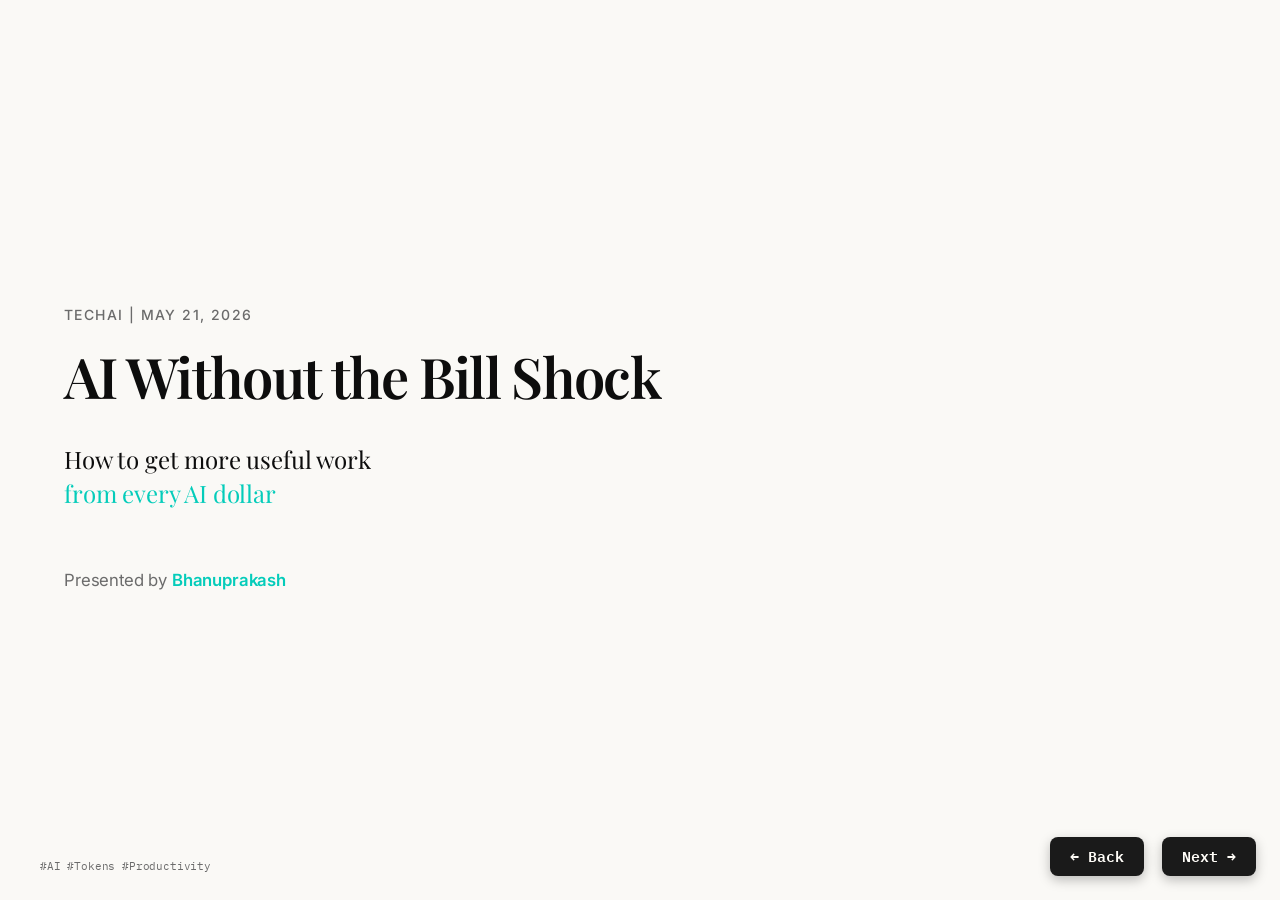
<file: index.html>
<!DOCTYPE html>
<html lang="en" data-theme="techai">
<head>
<meta charset="utf-8">
<meta name="viewport" content="width=device-width,initial-scale=1">
<title>AI Without the Bill Shock | TechAI | May 21, 2026</title>
<link rel="stylesheet" href="https://fonts.googleapis.com/css2?family=Playfair+Display:wght@400;600;700&family=Inter:wght@400;500;600&family=IBM+Plex+Mono:wght@400;500;600&display=swap">
<link rel="stylesheet" href="base.css">
<link rel="stylesheet" href="techai-theme.css">
<link rel="stylesheet" href="style.css">
</head>
<body class="tpl-build-lab">
<div class="deck">

  <!-- ============ SLIDE 1: TITLE ============ -->
  <section class="slide" data-title="Title">
    <p class="kicker">TechAI | May 21, 2026</p>
    <h1 class="h1 anim-fade-up" data-anim="fade-up">AI Without the Bill Shock</h1>
    <p class="lede mt-m">How to get more useful work<br><span style="color:var(--accent)">from every AI dollar</span></p>
    <p class="mt-l" style="color:var(--text-3); font-size:1.05rem;">Presented by <span style="color:var(--accent); font-weight:600;">Bhanuprakash</span></p>
    <div class="deck-footer">
      <span class="mono">#AI #Tokens #Productivity</span>
      <span class="slide-number" data-current="1" data-total="61"></span>
    </div>
    <aside class="notes">
      <p>Welcome everyone to TechAI.</p>
      <p>Tonight is about getting more useful work out of AI without blindly spending more money.</p>
      <p>The point is not token volume. The point is productive token volume.</p>
    </aside>
  </section>

  <!-- ============ SLIDE 2: ROOM CALIBRATION ============ -->
  <section class="slide" data-title="Room Calibration">
    <p class="kicker">Let's calibrate the room</p>
    <h2 class="h2">Quick Show of Hands</h2>
    <div class="stack mt-l">
      <div class="list-row">Who uses Claude Code, Codex, Cursor, or Windsurf weekly?</div>
      <div class="list-row">Who uses AI daily?</div>
      <div class="list-row">Who wishes they had Claude Mythos?</div>
      <div class="list-row">Who has tried OpenClaw or Hermes and actually saved time?</div>
    </div>
    <aside class="notes">
      <p>Use this to read the room.</p>
      <p>If the room is highly technical, move faster through definitions.</p>
      <p>If the room is mixed, keep the language simple and concrete.</p>
    </aside>
  </section>

  <!-- ============ SLIDE 3A: POP QUIZ ============ -->
  <section class="slide quiz-slide" data-title="Pop Quiz">
    <p class="kicker">Challenge your assumptions</p>
    <h2 class="h2">True or False?</h2>
    <div class="stack mt-l">
      <div class="quiz-option">1. You need expensive models to get great results.</div>
      <div class="quiz-option" style="visibility: hidden;">2. Open source models are garbage compared to frontier.</div>
      <div class="quiz-option" style="visibility: hidden;">3. Running locally is the cheapest path.</div>
      <div class="quiz-option" style="visibility: hidden;">4. More tokens automatically means better results.</div>
      <div class="quiz-option" style="visibility: hidden;">5. You need Claude Opus to do serious work.</div>
    </div>
    <aside class="notes">
      <p>Keep this fast.</p>
      <p>The goal is not to test them. The goal is to surface the assumptions the talk will challenge.</p>
    </aside>
  </section>

  <!-- ============ SLIDE 3B: POP QUIZ ============ -->
  <section class="slide quiz-slide" data-title="Pop Quiz">
    <p class="kicker">Challenge your assumptions</p>
    <h2 class="h2">True or False?</h2>
    <div class="stack mt-l">
      <div class="quiz-option">1. You need expensive models to get great results.</div>
      <div class="quiz-option">2. Open source models are garbage compared to frontier.</div>
      <div class="quiz-option" style="visibility: hidden;">3. Running locally is the cheapest path.</div>
      <div class="quiz-option" style="visibility: hidden;">4. More tokens automatically means better results.</div>
      <div class="quiz-option" style="visibility: hidden;">5. You need Claude Opus to do serious work.</div>
    </div>
    <aside class="notes">
      <p>Keep this fast.</p>
      <p>The goal is not to test them. The goal is to surface the assumptions the talk will challenge.</p>
    </aside>
  </section>

  <!-- ============ SLIDE 3C: POP QUIZ ============ -->
  <section class="slide quiz-slide" data-title="Pop Quiz">
    <p class="kicker">Challenge your assumptions</p>
    <h2 class="h2">True or False?</h2>
    <div class="stack mt-l">
      <div class="quiz-option">1. You need expensive models to get great results.</div>
      <div class="quiz-option">2. Open source models are garbage compared to frontier.</div>
      <div class="quiz-option">3. Running locally is the cheapest path.</div>
      <div class="quiz-option" style="visibility: hidden;">4. More tokens automatically means better results.</div>
      <div class="quiz-option" style="visibility: hidden;">5. You need Claude Opus to do serious work.</div>
    </div>
    <aside class="notes">
      <p>Keep this fast.</p>
      <p>The goal is not to test them. The goal is to surface the assumptions the talk will challenge.</p>
    </aside>
  </section>

  <!-- ============ SLIDE 3D: POP QUIZ ============ -->
  <section class="slide quiz-slide" data-title="Pop Quiz">
    <p class="kicker">Challenge your assumptions</p>
    <h2 class="h2">True or False?</h2>
    <div class="stack mt-l">
      <div class="quiz-option">1. You need expensive models to get great results.</div>
      <div class="quiz-option">2. Open source models are garbage compared to frontier.</div>
      <div class="quiz-option">3. Running locally is the cheapest path.</div>
      <div class="quiz-option">4. More tokens automatically means better results.</div>
      <div class="quiz-option" style="visibility: hidden;">5. You need Claude Opus to do serious work.</div>
    </div>
    <aside class="notes">
      <p>Keep this fast.</p>
      <p>The goal is not to test them. The goal is to surface the assumptions the talk will challenge.</p>
    </aside>
  </section>

  <!-- ============ SLIDE 3E: POP QUIZ ============ -->
  <section class="slide quiz-slide" data-title="Pop Quiz">
    <p class="kicker">Challenge your assumptions</p>
    <h2 class="h2">True or False?</h2>
    <div class="stack mt-l">
      <div class="quiz-option">1. You need expensive models to get great results.</div>
      <div class="quiz-option">2. Open source models are garbage compared to frontier.</div>
      <div class="quiz-option">3. Running locally is the cheapest path.</div>
      <div class="quiz-option">4. More tokens automatically means better results.</div>
      <div class="quiz-option">5. You need Claude Opus to do serious work.</div>
    </div>
    <aside class="notes">
      <p>Keep this fast.</p>
      <p>The goal is not to test them. The goal is to surface the assumptions the talk will challenge.</p>
      <p>Tease that the answer to most of these is "it depends on the system."</p>
    </aside>
  </section>

  <!-- ============ SLIDE 4: THE TOKEN TRAP ============ -->
  <section class="slide" data-title="The Token Trap">
    <p class="kicker">The problem</p>
    <h2 class="h2">The Token Trap</h2>
    <div class="stack mt-l">
      <div class="list-row">"I'm spending a fortune."</div>
      <div class="list-row">"I don't know which model to use."</div>
      <div class="list-row">"Every prompt turns into babysitting."</div>
      <div class="list-row">"I hit limits constantly."</div>
    </div>
    <aside class="notes">
      <p>This is the pain section.</p>
      <p>The problem is not just cost. It is cost plus confusion plus low leverage.</p>
      <p>People want AI to create work, not create another management burden.</p>
    </aside>
  </section>

  <!-- ============ SLIDE 5: WHAT PEOPLE WANT ============ -->
  <section class="slide" data-title="What People Want">
    <p class="kicker">The desired outcome</p>
    <h2 class="h2">You want to:</h2>
    <div class="stack mt-l">
      <div class="list-row">Ship faster.</div>
      <div class="list-row">Spend less.</div>
      <div class="list-row">Use the right model for the job.</div>
      <div class="list-row">Stop babysitting every step.</div>
      <div class="list-row">Turn messy work into finished outputs.</div>
    </div>
    <aside class="notes">
      <p>This keeps the gain simple.</p>
      <p>The desired outcome is not "more AI." It is more completed work.</p>
      <p>Name a business example early: call notes into a client brief, customer feedback into a report, or an SOP cleaned up and ready for the team.</p>
    </aside>
  </section>

  <!-- ============ SLIDE 6: MY PROOF - USAGE ============ -->
  <section class="slide" data-title="My Proof - Usage">
    <p class="kicker">What's possible</p>
    <h2 class="h2">I burn a lot of tokens.</h2>
    <p class="lede mt-m">I get a lot of work back.</p>
    <div class="mt-l">
      <img src="tokens-1b-april.png" alt="1 billion tokens in April" style="max-width: 100%; max-height: 55vh; border-radius: var(--radius-lg); border: 1px solid var(--border);">
    </div>
    <aside class="notes">
      <p>1 billion tokens in April alone.</p>
      <p>Build anticipation for the price reveal.</p>
      <p>This is not about bragging about token volume. It is proof that high-throughput usage can make sense when it returns useful work.</p>
    </aside>
  </section>

  <!-- ============ SLIDE 6B: DAILY BREAKDOWN ============ -->
  <section class="slide" data-title="Daily Breakdown">
    <p class="kicker">How the tokens break down</p>
    <h2 class="h2">I use multiple models.</h2>
    <p class="lede mt-m">Each has its strength.<br>Together, they're unstoppable.</p>
    <div class="mt-l">
      <img src="daily-token-usage.png" alt="Daily token usage by model" style="max-width: 100%; max-height: 50vh; border-radius: var(--radius-lg); border: 1px solid var(--border);">
    </div>
    <aside class="notes">
      <p>Show how I split work across models.</p>
      <p>GLM for coding. DeepSeek for efficiency. Kimi for research.</p>
      <p>This is the "both" strategy in action.</p>
    </aside>
  </section>

  <!-- ============ SLIDE 6C: TOTAL USAGE ============ -->
  <section class="slide" data-title="Total Usage">
    <p class="kicker">What's possible</p>
    <h2 class="h2">One month: 2.7 billion tokens.</h2>
    <div class="mt-l">
      <img src="tokens-2.7b.png" alt="2.7 billion tokens in a month" style="max-width: 100%; max-height: 55vh; border-radius: var(--radius-lg); border: 1px solid var(--border);">
    </div>
    <p class="mt-m" style="color:var(--text-3); font-style: italic;">All that work. How much did it cost?</p>
    <aside class="notes">
      <p>2.7 billion tokens in one month.</p>
      <p>Build maximum tension before the reveal.</p>
      <p>This is not about bragging about token volume. It is proof that high-throughput usage can make sense when it returns useful work.</p>
    </aside>
  </section>

  <!-- ============ SLIDE 6D: MY PROOF - PRICING ============ -->
  <section class="slide" data-title="My Proof - Pricing">
    <p class="kicker">The surprise</p>
    <h2 class="h2">I spend about $40/month.</h2>
    <p class="lede mt-m">I got in early.<br>I locked in yearly pricing.</p>
    <div class="mt-l">
      <img src="glm-yearly-plan.png" alt="GLM yearly plan pricing" style="max-width: 100%; max-height: 55vh; border-radius: var(--radius-lg); border: 1px solid var(--border);">
    </div>
    <aside class="notes">
      <p>Now show the GLM pricing screenshot - the big reveal.</p>
      <p>Mention the caveat: I got in super early with yearly pricing, lucky timing - not a promise that everyone gets the same price.</p>
      <p>The useful point is the mental model, not the exact subscription deal.</p>
      <p>The surprise is the value per dollar, not just the low absolute price.</p>
    </aside>
  </section>

  <!-- ============ SLIDE 7: WHY LISTEN TO ME ============ -->
  <section class="slide" data-title="Credibility">
    <p class="kicker">Why listen to me?</p>
    <h2 class="h2">I've been in the trenches.</h2>
    <div class="stack mt-l">
      <div class="list-row">I test new models constantly.</div>
      <div class="list-row">I build with agentic tools daily.</div>
      <div class="list-row">I care about output, not hype.</div>
      <div class="list-row">I track the market because it changes fast.</div>
    </div>
    <aside class="notes">
      <p>Keep this humble.</p>
      <p>You are not presenting as a guru. You are presenting as someone who has spent a lot of time in the trenches.</p>
      <p>Useful line: "I am not here to sell you a course. I am here to show you what is working."</p>
    </aside>
  </section>

  <!-- ============ SLIDE 8: THE GAME ============ -->
  <section class="slide" data-title="The Game">
    <p class="kicker">The frame for everything</p>
    <h2 class="h2">AI Without the Bill Shock</h2>
    <div class="formula-box mt-l">
      <p class="formula">Goal = (Value × Throughput) ÷ Cost</p>
    </div>
    <aside class="notes">
      <p>This is the frame for the whole talk.</p>
      <p>Most people only think about cost.</p>
      <p>The actual game is increasing value and throughput while keeping cost reasonable.</p>
    </aside>
  </section>

  <!-- ============ SLIDE 9: THREE LEVERS ============ -->
  <section class="slide" data-title="Three Levers">
    <p class="kicker">How to win the game</p>
    <h2 class="h2">Three Levers</h2>
    <div class="stack mt-l">
      <div class="list-row">Increase value.</div>
      <div class="list-row">Increase throughput.</div>
      <div class="list-row">Decrease wasted cost.</div>
    </div>
    <aside class="notes">
      <p>This is the simplified version of the formula.</p>
      <p>Everything else in the talk maps to one of these levers.</p>
    </aside>
  </section>

  <!-- ============ SLIDE 10: MYTH 1 ============ -->
  <section class="slide" data-title="Myth 1">
    <p class="kicker">Myth #1</p>
    <h2 class="h2">Frontier vs. open source<br>is the decision.</h2>
    <div class="contrast-box mt-l">
      <p class="label">MYTH</p>
      <p>Choose one or the other.</p>
    </div>
    <div class="contrast-box mt-m" style="visibility: hidden;">
      <p class="label">REALITY</p>
      <p style="color:var(--accent)">Use both.</p>
    </div>
    <aside class="notes">
      <p>Let this sit for a moment.</p>
      <p>Most people think you pick a camp.</p>
    </aside>
  </section>

  <!-- ============ SLIDE 10B: MYTH 1 REVEAL ============ -->
  <section class="slide" data-title="Myth 1 Reveal">
    <p class="kicker">Myth #1</p>
    <h2 class="h2">Frontier vs. open source<br>is the decision.</h2>
    <div class="contrast-box mt-l">
      <p class="label">MYTH</p>
      <p>Choose one or the other.</p>
    </div>
    <div class="contrast-box mt-m" style="visibility: visible;">
      <p class="label">REALITY</p>
      <p style="color:var(--accent)">Use both.</p>
    </div>
    <aside class="notes">
      <p>This is not an either/or decision.</p>
      <p>Frontier models are still excellent for hard reasoning and planning.</p>
      <p>Open source models are increasingly strong for execution, coding, summarization, and high-throughput work.</p>
    </aside>
  </section>

  <!-- ============ SLIDE 11: MYTH 2 ============ -->
  <section class="slide" data-title="Myth 2">
    <p class="kicker">Myth #2</p>
    <h2 class="h2">Buy a Mac Mini, run local,<br>get frontier smarts.</h2>
    <div class="contrast-box mt-l">
      <p class="label">MYTH</p>
      <p>Local models ≈ frontier models.</p>
    </div>
    <div class="contrast-box mt-m" style="visibility: hidden;">
      <p class="label">REALITY</p>
      <p style="color:var(--accent)">Local is great for learning.<br>Frontier is still significantly smarter.</p>
    </div>
    <aside class="notes">
      <p>Let this land.</p>
      <p>The hardware trap: people think a one-time purchase buys them parity with the best models.</p>
    </aside>
  </section>

  <!-- ============ SLIDE 11B: MYTH 2 REVEAL ============ -->
  <section class="slide" data-title="Myth 2 Reveal">
    <p class="kicker">Myth #2</p>
    <h2 class="h2">Buy a Mac Mini, run local,<br>get frontier smarts.</h2>
    <div class="contrast-box mt-l">
      <p class="label">MYTH</p>
      <p>Local models ≈ frontier models.</p>
    </div>
    <div class="contrast-box mt-m" style="visibility: visible;">
      <p class="label">REALITY</p>
      <p style="color:var(--accent)">Local is great for learning.<br>Frontier is still significantly smarter.</p>
    </div>
    <aside class="notes">
      <p>Be clear: local models are amazing for learning and experimentation.</p>
      <p>But frontier models still have a substantial intelligence gap.</p>
      <p>If you have $5k-$10k+ to spend, local is a fun learning lab. But it won't replace frontier for serious work.</p>
    </aside>
  </section>

  <!-- ============ SLIDE 12: MYTH 3 ============ -->
  <section class="slide" data-title="Myth 3">
    <p class="kicker">Myth #3</p>
    <h2 class="h2">Big context means<br>big cost.</h2>
    <div class="contrast-box mt-l">
      <p class="label">MYTH</p>
      <p>1M tokens = panic.</p>
    </div>
    <div class="contrast-box mt-m" style="visibility: hidden;">
      <p class="label">REALITY</p>
      <p style="color:var(--accent)">Caching changes the math.</p>
    </div>
    <aside class="notes">
      <p>Let this sink in.</p>
      <p>Most people assume big context automatically means big cost.</p>
    </aside>
  </section>

  <!-- ============ SLIDE 12B: MYTH 3 REVEAL ============ -->
  <section class="slide" data-title="Myth 3 Reveal">
    <p class="kicker">Myth #3</p>
    <h2 class="h2">Big context means<br>big cost.</h2>
    <div class="contrast-box mt-l">
      <p class="label">MYTH</p>
      <p>1M tokens = panic.</p>
    </div>
    <div class="contrast-box mt-m" style="visibility: visible;">
      <p class="label">REALITY</p>
      <p style="color:var(--accent)">Caching changes the math.</p>
    </div>
    <aside class="notes">
      <p>This sets up a visual.</p>
      <p>Explain that repeated context can become much cheaper when cached.</p>
      <p>The audience does not need a billing lecture. They need to understand why "1M tokens" does not always mean "panic."</p>
    </aside>
  </section>

  <!-- ============ SLIDE 13: CACHING VISUAL ============ -->
  <section class="slide" data-title="Caching Visual">
    <p class="kicker">How caching works</p>
    <h2 class="h2">Input vs. Output vs. Cached.</h2>
    <div class="stack mt-l">
      <div class="list-row"><span class="mono">Output tokens</span> — $40 (what people see)</div>
      <div class="list-row"><span class="mono">Input tokens</span> — $10 (4× cheaper than output)</div>
      <div class="list-row"><span class="mono" style="color:var(--accent)">Cached input</span> — $1 (10× cheaper than input)</div>
    </div>
    <div class="contrast-box mt-l">
      <p class="label">THE REALITY</p>
      <p style="color:var(--accent)">Cached input is <span class="mono">40×</span> cheaper than output.</p>
    </div>
    <aside class="notes">
      <p>Walk through the math: output is ~4× more expensive than input.</p>
      <p>Caching gives you another 10× discount on input tokens.</p>
      <p>So cached input ends up being roughly 40× cheaper than output tokens.</p>
      <p>This is why high-input workflows can be incredibly cost-effective when designed well.</p>
    </aside>
  </section>

  <!-- ============ SLIDE 14: MYTH 4 ============ -->
  <section class="slide" data-title="Myth 4">
    <p class="kicker">Myth #4</p>
    <h2 class="h2">Ask AI which open<br>model to use.</h2>
    <div class="contrast-box mt-l">
      <p class="label">PROBLEM</p>
      <p>Its answer may already be stale.</p>
    </div>
    <div class="contrast-box mt-m" style="visibility: hidden;">
      <p class="label">REALITY</p>
      <p style="color:var(--accent)">Check live benchmarks.</p>
    </div>
    <aside class="notes">
      <p>Let this land.</p>
      <p>Open source moves faster than training data.</p>
    </aside>
  </section>

  <!-- ============ SLIDE 14B: MYTH 4 REVEAL ============ -->
  <section class="slide" data-title="Myth 4 Reveal">
    <p class="kicker">Myth #4</p>
    <h2 class="h2">Ask AI which open<br>model to use.</h2>
    <div class="contrast-box mt-l">
      <p class="label">PROBLEM</p>
      <p>Its answer may already be stale.</p>
    </div>
    <div class="contrast-box mt-m" style="visibility: visible;">
      <p class="label">REALITY</p>
      <p style="color:var(--accent)">Check live benchmarks.</p>
    </div>
    <aside class="notes">
      <p>Open source moves faster than training-data cutoffs.</p>
      <p>Many AI answers will point to yesterday's winners.</p>
    </aside>
  </section>

  <!-- ============ SLIDE 15: SOURCE OF TRUTH ============ -->
  <section class="slide" data-title="Source of Truth">
    <p class="kicker">Where to check</p>
    <h2 class="h2">ArtificialAnalysis.ai</h2>
    <div class="mt-l">
      <img src="artificial-analysis-leaderboard.png" alt="Artificial Analysis leaderboard" style="max-width: 100%; max-height: 55vh; border-radius: var(--radius-lg); border: 1px solid var(--border);">
    </div>
    <div class="stack mt-m">
      <div class="list-row">Live model comparisons.</div>
      <div class="list-row">Updated continuously.</div>
      <div class="list-row" style="color:var(--accent)">Check before you choose.</div>
    </div>
    <aside class="notes">
      <p>Show the screenshot.</p>
      <p>The key habit: do not ask an old model what the current best model is.</p>
    </aside>
  </section>

  <!-- ============ SLIDE 16: MY SHORTLIST ============ -->
  <section class="slide" data-title="My Shortlist">
    <p class="kicker">Current recommendations</p>
    <h2 class="h2">My current shortlist:</h2>
    <div class="stack mt-l">
      <div class="list-row"><span class="mono">GLM</span> — coding</div>
      <div class="list-row"><span class="mono">Kimi</span> — research and long context</div>
      <div class="list-row"><span class="mono">DeepSeek</span> — efficiency</div>
      <div class="list-row"><span class="mono">MiniMax</span> — worth watching</div>
    </div>
    <p class="mt-m" style="color:var(--accent)">Check live benchmarks first.</p>
    <aside class="notes">
      <p>Present this as a current working shortlist, not eternal truth.</p>
      <p>This protects the talk from model churn.</p>
    </aside>
  </section>

  <!-- ============ SLIDE 17: AHA MOMENT SETUP ============ -->
  <section class="slide aha-slide" data-title="Aha Setup">
    <p class="kicker" style="color:var(--accent)">The shift</p>
    <h2 class="h2">What if the model is not<br>the main advantage?</h2>
    <aside class="notes">
      <p>Slow down here.</p>
      <p>This is the transition from model shopping to system design.</p>
    </aside>
  </section>

  <!-- ============ SLIDE 18: GOOGLE ALETHEIA ============ -->
  <section class="slide" data-title="Google Aletheia">
    <p class="kicker">The pattern</p>
    <h2 class="h2">The system loop.</h2>
    <div class="diagram-box mt-l">
      <p class="mono">Generator → Verifier → Reviser → Retry</p>
    </div>
    <div class="mt-m">
      <img src="aletheia-architecture.png" alt="Aletheia architecture diagram" style="max-width: 100%; max-height: 45vh; border-radius: var(--radius-lg); border: 1px solid var(--border);">
    </div>
    <aside class="notes">
      <p>Show the Aletheia diagram.</p>
      <p>This makes the abstract pattern concrete.</p>
      <p>Start simple: a clean, clear pattern.</p>
    </aside>
  </section>

  <!-- ============ SLIDE 19: POETIQ HARNESS ============ -->
  <section class="slide" data-title="Poetiq Harness">
    <p class="kicker">The pattern in practice</p>
    <h2 class="h2">Recursive self-improvement.</h2>
    <div class="mt-l">
      <img src="poetiq harness improvement.png" alt="Poetiq harness improvement showing recursive gains" style="max-width: 100%; max-height: 50vh; border-radius: var(--radius-lg); border: 1px solid var(--border);">
    </div>
    <p class="mt-m" style="color:var(--accent)">Each iteration gets better. The system learns from itself.</p>
    <aside class="notes">
      <p>Poetiq shows the same pattern in action.</p>
      <p>The harness runs, evaluates what worked, and applies those lessons to the next run.</p>
      <p>This is the Aletheia loop applied to code generation.</p>
    </aside>
  </section>

  <!-- ============ SLIDE 20: MICROSOFT MDASH ============ -->
  <section class="slide" data-title="Microsoft MDASH">
    <p class="kicker">The pattern at scale</p>
    <h2 class="h2">Microsoft MDASH: <span style="color:var(--accent)">88.4%</span></h2>
    <p class="lede mt-m">Claude Mythos: 83.1%</p>
    <p class="mt-m">CyberGym security benchmark</p>
    <div class="mt-l">
      <img src="mdash mythos.png" alt="MDASH vs Mythos benchmark comparison" style="max-width: 100%; max-height: 50vh; border-radius: var(--radius-lg); border: 1px solid var(--border);">
    </div>
    <aside class="notes">
      <p>Source: Forbes article on MDASH and Claude Mythos.</p>
      <p>A system beat the supposedly stronger single model on a key benchmark.</p>
      <p>MDASH takes the Aletheia pattern and scales it to 100+ specialized agents.</p>
    </aside>
  </section>

  <!-- ============ SLIDE 22: MDASH ARCHITECTURE ============ -->
  <section class="slide" data-title="MDASH Architecture">
    <p class="kicker">How it works at scale</p>
    <h2 class="h2">100+ specialized agents.</h2>
    <div class="stack mt-l">
      <div class="list-row">Some find issues.</div>
      <div class="list-row">Some challenge them.</div>
      <div class="list-row">Some verify.</div>
      <div class="list-row">Some revise.</div>
    </div>
    <div class="mt-l">
      <img src="Harness-Updated-MDASH-Image.jpg" alt="MDASH agent orchestration harness" style="max-width: 100%; max-height: 45vh; border-radius: var(--radius-lg); border: 1px solid var(--border);">
    </div>
    <aside class="notes">
      <p>The advantage is specialization and coordination.</p>
      <p>It is not just "more prompts." It is structured work.</p>
      <p>This image shows the actual harness orchestrating the agents.</p>
      <p>This is what production-grade systems look like.</p>
    </aside>
  </section>

  <!-- ============ SLIDE 23: THE BELIEF SHIFT ============ -->
  <section class="slide aha-slide" data-title="Belief Shift">
    <p class="kicker" style="color:var(--accent)">The aha moment</p>
    <h2 class="h2">You don't need bigger models.<br>You need better systems.</h2>
    <div class="stack mt-l">
      <div class="list-row">Architecture beats model size.</div>
      <div class="list-row">Coordination beats raw power.</div>
      <div class="list-row">Systems > Scale.</div>
    </div>
    <aside class="notes">
      <p>This is the core insight.</p>
      <p>Pause here. Let it land.</p>
      <p>Everything else is just details.</p>
    </aside>
  </section>

  <!-- ============ SLIDE 24: THE HAHA PATTERN ============ -->
  <section class="slide" data-title="The HAHA Pattern">
    <p class="kicker">Agent architecture</p>
    <h2 class="h2">The HAHA Pattern</h2>
    <div class="diagram-box mt-l">
      <p class="mono" style="font-size: 2.5rem; letter-spacing: 0.5rem;">H — A — H — A</p>
    </div>
    <div class="stack mt-l">
      <div class="list-row"><span class="mono">H</span> = Human (kickoff)</div>
      <div class="list-row"><span class="mono">A</span> = Agent (work)</div>
      <div class="list-row"><span class="mono">H</span> = Human (verification)</div>
      <div class="list-row"><span class="mono">A</span> = Agent (revision)</div>
    </div>
    <p class="mt-m" style="color:var(--accent)">Humans at both ends: kickoff AND verification.</p>
    <aside class="notes">
      <p>HAHA = Human-Agent-Human-Agent</p>
      <p>Humans aren't just prompt writers. They're the quality layer.</p>
      <p>The human at the end catches what the first human might have missed, and the agent keeps iterating.</p>
    </aside>
  </section>

  <!-- ============ SLIDE 25: THE HAAAH PATTERN ============ -->
  <section class="slide" data-title="The HAaAH Pattern">
    <p class="kicker">Agent architecture</p>
    <h2 class="h2">The HAaAH Pattern</h2>
    <div class="diagram-box mt-l">
      <p class="mono" style="font-size: 2.5rem; letter-spacing: 0.5rem;">H — A — a — a — A — H</p>
    </div>
    <div class="stack mt-l">
      <div class="list-row"><span class="mono">H</span> = Human</div>
      <div class="list-row"><span class="mono">A</span> = Big model (frontier)</div>
      <div class="list-row"><span class="mono">a</span> = Small models (open source)</div>
      <div class="list-row"><span class="mono">A</span> = Big model (frontier)</div>
      <div class="list-row"><span class="mono">H</span> = Human</div>
    </div>
    <p class="mt-m" style="color:var(--accent)">Big models at the ends. Small models in the middle.</p>
    <aside class="notes">
      <p>HAaAH = Human-BigAgent-smallAgent-smallAgent-BigAgent-Human</p>
      <p>Why this works: Big models handle planning (start) and verification (end). Small models do the bulk work in the middle.</p>
      <p>Frontier models are expensive but worth it for the reasoning-heavy parts. Open source is perfect for execution.</p>
    </aside>
  </section>

  <!-- ============ SLIDE 26: THE HUMAN EDGE ============ -->
  <section class="slide" data-title="The Human Edge">
    <p class="kicker">Why U+AI beats AI</p>
    <h2 class="h2">Humans are sample-efficient.</h2>
    <div class="stack mt-l">
      <div class="list-row">We don't need millions of examples.</div>
      <div class="list-row">We generalize from very few data points.</div>
      <div class="list-row">We spot patterns models miss.</div>
    </div>
    <div class="contrast-box mt-l">
      <p class="label">THE GOOD NEWS</p>
      <p style="color:var(--accent)">U + AI will beat AI alone for the foreseeable future.</p>
    </div>
    <aside class="notes">
      <p>Models are still spiky - amazing at some things, terrible at others.</p>
      <p>Humans are generalists. We fill the gaps.</p>
      <p>This isn't about AI replacing humans. It's about humans with AI being unstoppable.</p>
    </aside>
  </section>

  <!-- ============ SLIDE 27: SHOW OF HANDS ============ -->
  <section class="slide" data-title="Show of Hands">
    <p class="kicker">Before we break</p>
    <h2 class="h2">What stuck so far?</h2>
    <div class="stack mt-l">
      <div class="list-row">Who learned something new today?</div>
      <div class="list-row">Who already has ideas to try tonight?</div>
    </div>
    <p class="mt-m" style="color:var(--text-3); font-style: italic;">For those who didn't raise their hand...</p>
    <p class="mt-m" style="color:var(--accent)">Part 2 is exact things to do, exact ways to use this.</p>
    <aside class="notes">
      <p>This builds energy for the break.</p>
      <p>People who are excited get validated. People who aren't yet get a promise that the next half delivers concrete actions.</p>
      <p>Keep it light. No pressure.</p>
    </aside>
  </section>

  <!-- ============ SLIDE 28: BREAK ============ -->
  <section class="slide break-slide" data-title="Break">
    <div class="break-content">
      <p class="kicker">You've earned it</p>
      <h2 class="h2">5-minute break</h2>
      <p class="lede mt-m">Stretch. Grab a drink.<br>Talk to your neighbor.</p>
    </div>
    <aside class="notes">
      <p>Take the full break.</p>
      <p>Use the restroom.</p>
      <p>When you come back, we shift into how-to mode.</p>
    </aside>
  </section>

  <!-- ============ PART 2: THE HOW-TO ============ -->
  <section class="slide part-slide" data-title="Part 2">
    <p class="kicker">Part 2</p>
    <h2 class="h2">THE HOW-TO</h2>
    <p class="lede mt-m">~30-35 minutes</p>
  </section>

  <!-- ============ SLIDE 24: THE BOTH STRATEGY ============ -->
  <section class="slide" data-title="Both Strategy">
    <p class="kicker">Strategy #1</p>
    <h2 class="h2">Use both.</h2>
    <div class="split-view mt-l">
      <div class="split-left">
        <p class="label">FRONTIER</p>
        <p>Planning</p>
        <p>Architecture</p>
        <p>Complex reasoning</p>
      </div>
      <div class="split-right">
        <p class="label" style="color:var(--accent)">OPEN SOURCE</p>
        <p>Execution</p>
        <p>Implementation</p>
        <p>High-throughput work</p>
      </div>
    </div>
    <aside class="notes">
      <p>Frontier for thinking. Open source for doing.</p>
      <p>For the right tasks, this can produce comparable output at a fraction of the cost.</p>
    </aside>
  </section>

  <!-- ============ SLIDE 25: EXAMPLE PROMPT ============ -->
  <section class="slide" data-title="Example Prompt">
    <p class="kicker">In action</p>
    <h2 class="h2">The both strategy in action.</h2>
    <div class="example-box mt-l">
      <p class="label">STEP 1: Frontier (Planning)</p>
      <p class="mono mt-s">"Plan this feature refactoring. Write your plan as if passing to a junior engineer. Include all context they need to execute."</p>
    </div>
    <div class="example-box mt-m">
      <p class="label">STEP 2: Open Source (Execution)</p>
      <p class="mono mt-s">"Implement this plan. Write clean code. Add tests for all edge cases."</p>
    </div>
    <aside class="notes">
      <p>Show how this works in practice.</p>
      <p>The planning happens in frontier. The execution happens in open source.</p>
      <p>You get both quality and cost-efficiency.</p>
    </aside>
  </section>

  <!-- ============ SLIDE 25B: THE DOUBLE HACK ============ -->
  <section class="slide" data-title="The Double Hack">
    <p class="kicker">The workflow in practice</p>
    <h2 class="h2">The Double Hack.</h2>
    <p class="lede mt-m">Four models. One task.<br><span style="color:var(--accent)">Frontier → Open Source → Open Source → Frontier</span></p>
    <div class="flow-box mt-l">
      <p class="mono" style="color:var(--text-1)">1. <span style="color:var(--text-3)">FRONTIER</span> (Claude/GPT):<br>   "Write a spec/plan as if handing off to a junior engineer"</p>
      <p class="mono mt-m" style="color:var(--accent)">2. <span style="color:var(--text-3)">OPEN SOURCE</span> (GLM):<br>   "Implement this entire plan"</p>
      <p class="mono mt-m" style="color:var(--accent)">3. <span style="color:var(--text-3)">OPEN SOURCE</span> (GLM):<br>   "Verify the implementation. Run tests."</p>
      <p class="mono mt-m" style="color:var(--text-1)">4. <span style="color:var(--text-3)">FRONTIER</span> (Claude/GPT):<br>   "Code review. Any issues?"</p>
    </div>
    <p class="mt-m" style="color:var(--text-3); font-size: 0.9rem;">Result: strong reviewed output at a fraction of the cost.</p>
    <aside class="notes">
      <p>This is the actual workflow I use.</p>
      <p>Frontier plans. Open source executes. Same model verifies. Frontier reviews.</p>
      <p>You often get the best of both: frontier reasoning with open source throughput.</p>
      <p>This is the generator-verifier pattern from MDASH and Aletheia, applied to your actual work.</p>
    </aside>
  </section>

  <!-- ============ SLIDE 26: /GOAL INTRO ============ -->
  <section class="slide" data-title="/goal Intro">
    <p class="kicker">Your entry point</p>
    <h2 class="h2">/goal</h2>
    <p class="lede mt-m">The simplest agentic pattern.</p>
    <div class="example-box mt-l">
      <p class="mono">/goal Refactor auth into separate module, ensure all tests pass, add 3 new tests</p>
    </div>
    <aside class="notes">
      <p>Frame /goal as the pattern, whether it appears as a built-in command, a custom slash command, or an agent workflow.</p>
      <p>The practical point is the same: define completion and let the agent iterate toward it.</p>
      <p>This is agentic AI in its simplest usable form.</p>
    </aside>
  </section>

  <!-- ============ SLIDE 27: HOW /GOAL WORKS ============ -->
  <section class="slide" data-title="/goal How It Works">
    <p class="kicker">Under the hood</p>
    <h2 class="h2">Define completion.<br>AI iterates until done.</h2>
    <div class="flow-box mt-l">
      <p class="mono">1. You define completion condition</p>
      <p class="mono">2. Agent works on task</p>
      <p class="mono">3. Evaluator checks: Are we done?</p>
      <p class="mono">4. Loop until YES</p>
    </div>
    <aside class="notes">
      <p>Worker agent + Evaluator agent = A team.</p>
      <p>This is the generator-verifier pattern from the Aletheia paper.</p>
    </aside>
  </section>

  <!-- ============ SLIDE 28: THREE RULES FOR GOALS ============ -->
  <section class="slide" data-title="Three Rules for Goals">
    <p class="kicker">Make goals work</p>
    <h2 class="h2">Good goals have three traits.</h2>
    <div class="stack mt-l">
      <div class="list-row"><strong style="color:var(--accent)">Measurable</strong> <span style="color:var(--text-3)">Create 5 slides, not improve marketing</span></div>
      <div class="list-row"><strong style="color:var(--accent)">Scoped</strong> <span style="color:var(--text-3)">One sprint, not launch the business</span></div>
      <div class="list-row"><strong style="color:var(--accent)">Self-served</strong> <span style="color:var(--text-3)">AI can complete it without waiting on the outside world</span></div>
    </div>
    <p class="mt-l" style="color:var(--accent)">Vague goals create vague work.</p>
    <aside class="notes">
      <p>This is the missing operating rubric.</p>
      <p>Most failures come from asking AI to chase a fuzzy outcome.</p>
      <p>A good /goal has a finish line, a reasonable scope, and enough access for the AI to do the work.</p>
    </aside>
  </section>

  <!-- ============ SLIDE 28: /GOAL EXAMPLES ============ -->
  <section class="slide" data-title="/goal Examples">
    <p class="kicker">Examples</p>
    <h2 class="h2">What /goal is good for:</h2>
    <div class="stack mt-l">
      <div class="list-row">Refactoring a module</div>
      <div class="list-row">Adding test coverage</div>
      <div class="list-row">Debugging a complex issue</div>
      <div class="list-row">Updating documentation</div>
    </div>
    <aside class="notes">
      <p>Give concrete examples.</p>
      <p>Show that this works for real tasks, not toy problems.</p>
    </aside>
  </section>

  <!-- ============ SLIDE 29: /GOAL BUSINESS EXAMPLES ============ -->
  <section class="slide" data-title="/goal Business Examples">
    <p class="kicker">Beyond code</p>
    <h2 class="h2">Works for business too:</h2>
    <div class="stack mt-l">
      <div class="list-row">Research a competitor</div>
      <div class="list-row">Analyze customer feedback</div>
      <div class="list-row">Generate report from data</div>
      <div class="list-row">Draft proposal sections</div>
    </div>
    <aside class="notes">
      <p>This isn't just for developers.</p>
      <p>Operators and founders can use the same pattern.</p>
    </aside>
  </section>

  <!-- ============ SLIDE 30: FROM GOALS TO MISSIONS ============ -->
  <section class="slide" data-title="From Goals to Missions">
    <p class="kicker">For business outcomes</p>
    <h2 class="h2">A /goal is one sprint.<br>A mission is a chain of goals.</h2>
    <div class="split-view mt-l">
      <div class="split-left">
        <p class="label">AI SPRINTS</p>
        <p>Research</p>
        <p>Draft</p>
        <p>Build</p>
        <p>Verify</p>
      </div>
      <div class="split-right">
        <p class="label" style="color:var(--accent)">HUMAN HANDSHAKES</p>
        <p>Decide</p>
        <p>Approve</p>
        <p>Record</p>
        <p>Build trust</p>
      </div>
    </div>
    <p class="mt-l" style="color:var(--accent)">Real businesses need both.</p>
    <aside class="notes">
      <p>This bridges /goal from a developer feature to a business operating pattern.</p>
      <p>AI can do the technical sprints. Humans still handle judgment, relationships, approvals, and anything that happens outside the model.</p>
      <p>That is not a weakness. That is the correct architecture.</p>
    </aside>
  </section>

  <!-- ============ SLIDE 30B: MCP - WHAT IT IS ============ -->
  <section class="slide" data-title="MCP - What It Is">
    <p class="kicker">New topic: MCP</p>
    <h2 class="h2">Model Context Protocol</h2>
    <p class="lede mt-m">Think of it as <span style="color:var(--accent)">USB-C for AI</span> — one plug, every tool.</p>
    <div class="stack mt-l">
      <div class="list-row">An open standard for connecting AI agents to tools and data</div>
      <div class="list-row">Started by Anthropic, now adopted across the industry</div>
      <div class="list-row">Build one integration — every MCP-aware app can use it</div>
    </div>
    <aside class="notes">
      <p>Audience just learned /goal and missions. Natural question: how does the agent actually reach my tools?</p>
      <p>Answer: MCP. Before MCP, every app needed custom glue code for every tool.</p>
      <p>The USB-C analogy lands well — one standard port instead of a drawer full of proprietary cables.</p>
    </aside>
  </section>

  <!-- ============ SLIDE 30C: MCP - HOW IT WORKS ============ -->
  <section class="slide" data-title="MCP - How It Works">
    <p class="kicker">Under the hood</p>
    <h2 class="h2">Servers expose tools.<br>Agents discover and call them.</h2>
    <div class="flow-box mt-l">
      <p class="mono">1. Your AI app is the host (Claude, Cursor, your agent)</p>
      <p class="mono">2. An MCP server wraps a tool: GitHub, database, files</p>
      <p class="mono">3. The agent asks: what can you do?</p>
      <p class="mono">4. It calls tools, reads data - with your permission</p>
    </div>
    <aside class="notes">
      <p>Three roles: host app, MCP client inside it, MCP servers around it.</p>
      <p>Servers expose three things: tools the agent can call, resources it can read, and prompts it can reuse.</p>
      <p>Permission stays with the user. The agent discovers capabilities; you approve the actions.</p>
    </aside>
  </section>

  <!-- ============ SLIDE 30D: MCP - WHY IT MATTERS ============ -->
  <section class="slide" data-title="MCP - Why It Matters">
    <p class="kicker">Why it matters</p>
    <h2 class="h2">Glue code multiplies.<br>Standards add.</h2>
    <div class="split-view mt-l">
      <div class="split-left">
        <p class="label">WITHOUT MCP</p>
        <p>Custom code per app, per tool</p>
        <p>N apps × M tools</p>
        <p>Integrations break alone</p>
      </div>
      <div class="split-right">
        <p class="label" style="color:var(--accent)">WITH MCP</p>
        <p>One server per tool</p>
        <p>N apps + M tools</p>
        <p>Reuse a growing ecosystem</p>
      </div>
    </div>
    <p class="mt-l" style="color:var(--accent)">Your /goal agents can now reach your real tools.</p>
    <aside class="notes">
      <p>The math is the point: N times M custom integrations collapse to N plus M.</p>
      <p>Thousands of community MCP servers already exist — most tools you use are already covered.</p>
      <p>Tie back to the talk: cheap tokens plus agentic loops plus MCP access to your real systems is the full playbook.</p>
    </aside>
  </section>

  <!-- ============ SLIDE 30: GLM PRICING ============ -->
  <section class="slide" data-title="GLM Pricing">
    <p class="kicker">Where to get open source</p>
    <h2 class="h2">GLM (Zhipu AI)</h2>
    <div class="pricing-table mt-l">
      <div class="price-row">
        <span class="label">Lite</span>
        <span>$14/mo</span>
        <span>Small repos</span>
      </div>
      <div class="price-row highlight">
        <span class="label">Pro ⭐</span>
        <span>$58/mo</span>
        <span>Day-to-day</span>
      </div>
      <div class="price-row">
        <span class="label">Max</span>
        <span>$128/mo</span>
        <span>Heavy use</span>
      </div>
    </div>
    <p class="mt-m" style="color:var(--text-3); font-size: 0.9rem;">My top recommendation for coding. Links in the TechAI Kit.</p>
    <aside class="notes">
      <p>GLM is my top recommendation for coding.</p>
      <p>Pro plan is the sweet spot for most developers.</p>
      <p>Links are in the TechAI Kit - no need to scramble now.</p>
    </aside>
  </section>

  <!-- ============ SLIDE 31: KIMI PRICING ============ -->
  <section class="slide" data-title="Kimi Pricing">
    <p class="kicker">Research excellence</p>
    <h2 class="h2">Kimi (Moonshot AI)</h2>
    <div class="pricing-table mt-l">
      <div class="price-row">
        <span class="label">Moderato</span>
        <span>$15/mo</span>
        <span>Basic</span>
      </div>
      <div class="price-row">
        <span class="label">Allegretto</span>
        <span>$31/mo</span>
        <span>Pro users</span>
      </div>
      <div class="price-row highlight">
        <span class="label">Allegro</span>
        <span>$79/mo</span>
        <span>Premium</span>
      </div>
    </div>
    <p class="mt-m" style="color:var(--text-3); font-size: 0.9rem;">Excellent for research and long context. Links in the TechAI Kit.</p>
    <aside class="notes">
      <p>Kimi excels at research and long context.</p>
      <p>Great for analyzing large codebases.</p>
      <p>Links are in the TechAI Kit.</p>
    </aside>
  </section>

  <!-- ============ SLIDE 32: BUSINESS FRAMEWORK ============ -->
  <section class="slide" data-title="Business Framework">
    <p class="kicker">For business owners</p>
    <h2 class="h2">Design Your Own Workflow</h2>
    <p class="lede mt-m">Use AI to help you design multi-agent workflows for your team.</p>
    <div class="stack mt-l">
      <div class="list-row"><strong style="color:var(--accent)">1. Identify</strong> — What repetitive work needs automation?</div>
      <div class="list-row"><strong style="color:var(--accent)">2. Decompose</strong> — Break it into discrete steps</div>
      <div class="list-row"><strong style="color:var(--accent)">3. Assign</strong> — Frontier (thinking) or Open Source (doing)?</div>
      <div class="list-row"><strong style="color:var(--accent)">4. Connect</strong> — How does output flow between steps?</div>
      <div class="list-row"><strong style="color:var(--accent)">5. Verify</strong> — Where do humans check quality?</div>
    </div>
    <p class="mt-m" style="color:var(--text-3); font-size:0.9rem;">Pick a pattern: HAHA (Human→AI→Human→AI) or HAaAH (Human→Big→small→small→Big→Human)</p>
    <aside class="notes">
      <p>This teaches them how to think about workflows.</p>
      <p>Next slide: the actual prompt they can use.</p>
      <p>After that: example of how it works.</p>
    </aside>
  </section>

  <!-- ============ SLIDE 33: WORKFLOW DESIGNER PROMPT ============ -->
  <section class="slide" data-title="Workflow Designer Prompt">
    <p class="kicker">Copy this prompt</p>
    <h2 class="h2">The Workflow Designer Prompt</h2>
    <div class="code-box mt-l" style="background:#1a1a1a; color:#e0e0e0; padding:24px; border-radius:8px; font-size:0.8rem; font-family:ui-monospace, monospace; white-space:pre-wrap; line-height:1.6;">"I want to design a multi-agent workflow for my team. Help me by asking questions ONE AT A TIME.

Start by understanding:
1. What repetitive work we want to automate
2. Who does it now and how long it takes
3. Where mistakes usually happen

Then help me:
- Break it into steps
- Assign each step (frontier for thinking, open source for doing)
- Decide where humans verify quality
- Suggest the best pattern (HAHA or HAaAH)

Ask me the first question."</div>
    <p class="mt-m" style="color:var(--accent); font-weight:600;">Copy this. Use it tonight. Build your own workflow.</p>
    <aside class="notes">
      <p>This is the actionable takeaway.</p>
      <p>They can literally copy this prompt and use it.</p>
      <p>The AI will guide them through designing their workflow.</p>
    </aside>
  </section>

  <!-- ============ SLIDE 34: EXAMPLE WALKTHROUGH ============ -->
  <section class="slide" data-title="Example Walkthrough">
    <p class="kicker">See it in action</p>
    <h2 class="h2">Example: Customer Support</h2>
    <div class="stack mt-l">
      <div class="list-row"><strong style="color:var(--text-3)">AI asks:</strong> "What repetitive work?"</div>
      <div class="list-row"><strong style="color:var(--accent)">You say:</strong> "Customer emails about returns"</div>
      <div class="list-row"><strong style="color:var(--text-3)">AI asks:</strong> "How is it done now?"</div>
      <div class="list-row"><strong style="color:var(--accent)">You say:</strong> "Support agent reads, checks policy, drafts reply"</div>
      <div class="list-row"><strong style="color:var(--text-3)">AI suggests:</strong> "HAHA pattern: AI categorizes → AI drafts → Human approves → AI sends"</div>
    </div>
    <p class="mt-m" style="color:var(--accent);">The prompt teaches you WHILE it helps you.</p>
    <aside class="notes">
      <p>Walk through how this actually works.</p>
      <p>The AI asks questions, you answer, it builds the workflow.</p>
      <p>This is how they design their own systems.</p>
    </aside>
  </section>

  <!-- ============ SLIDE 35: BUSINESS CTA ============ -->
  <section class="slide" data-title="Business CTA">
    <p class="kicker">For business owners</p>
    <h2 class="h2">This scales.</h2>
    <div class="stack mt-l">
      <div class="list-row">Team training on agentic workflows</div>
      <div class="list-row">Workflow architecture and automation</div>
      <div class="list-row">Cost optimization audits</div>
      <div class="list-row">AI system design</div>
    </div>
    <p class="mt-m" style="color:var(--accent); font-size:1.1rem; font-weight:600;">Talk to me after.</p>
    <aside class="notes">
      <p>Soft sell for business owners.</p>
      <p>"Talk to me after" is low pressure but clear offer.</p>
    </aside>
  </section>

  <!-- ============ SLIDE 36: RECAP ============ -->
  <section class="slide" data-title="Recap">
    <p class="kicker">Quick review</p>
    <h2 class="h2">What we covered:</h2>
    <div class="stack mt-l">
      <div class="list-row">Systems > Scale</div>
      <div class="list-row">Goal = (Value × Throughput) ÷ Cost</div>
      <div class="list-row">Frontier + Open Source</div>
      <div class="list-row">/goal is your entry point</div>
      <div class="list-row">Check ArtificialAnalysis.ai</div>
    </div>
    <aside class="notes">
      <p>Quick review of the big points.</p>
      <p>Everything connects back to: You don't need bigger models. You need better systems.</p>
    </aside>
  </section>

  <!-- ============ SLIDE 33: THE EARLY EDGE ============ -->
  <section class="slide" data-title="The Early Edge">
    <p class="kicker" style="color:var(--accent)">The early edge</p>
    <h2 class="h2">Two curves are opening.</h2>
    <div class="split-view mt-l">
      <div class="split-left">
        <p class="label">CHAT</p>
        <p>Ask a question</p>
        <p>Get an answer</p>
        <p>Prompt again</p>
        <p>Repeat</p>
      </div>
      <div class="split-right">
        <p class="label" style="color:var(--accent)">SYSTEMS</p>
        <p>Defines completion</p>
        <p>Creates a loop</p>
        <p>Verifies the work</p>
        <p>Compounds output</p>
      </div>
    </div>
    <aside class="notes">
      <p>Frame this as an opportunity, not a threat.</p>
      <p>Most people are still learning how to prompt. That is fine. The next step is learning how to design the loop.</p>
      <p>This should feel like: "I can learn this while it is still early."</p>
    </aside>
  </section>

  <!-- ============ SLIDE 34: THE FUN PART ============ -->
  <section class="slide" data-title="The Fun Part">
    <p class="kicker">The fun part</p>
    <h2 class="h2">We're still early enough<br>to learn by doing.</h2>
    <div class="stack mt-l">
      <div class="list-row">You can learn by doing.</div>
      <div class="list-row">Experimentation is cheap.</div>
      <div class="list-row">The people building this are accessible.</div>
      <div class="list-row">What you learn today is valuable to others tomorrow.</div>
    </div>
    <p class="mt-m" style="color:var(--accent)">That's the opportunity.</p>
    <aside class="notes">
      <p>This is FOMO, not fear.</p>
      <p>People should feel capable and invited into the game.</p>
      <p>The message is: "You are not late. You are early enough to build taste and habits."</p>
    </aside>
  </section>

  <!-- ============ CLOSING: CONNECT ============ -->
  <section class="slide end-slide" data-title="Connect">
    <div class="end-content">
      <h2 class="h2">Let's Connect</h2>
      <p class="lede mt-m">See my work and projects.</p>
      <div class="mt-l" style="display:flex; justify-content:center;">
        <div style="text-align:center;">
          <a href="https://bhanubathini2002.github.io/Portfolio-BHANU/" target="_blank" rel="noopener">
            <img src="portfolio-qr.png" alt="Bhanuprakash portfolio QR code" style="max-width:220px; height:auto; border-radius:var(--radius); border:2px solid var(--border); background:#fff; padding:8px;">
          </a>
          <p class="mt-m" style="color:var(--text-3);">Scan for my portfolio</p>
          <p class="mt-s" style="color:var(--accent); font-size:0.9rem;">
            <a href="https://bhanubathini2002.github.io/Portfolio-BHANU/" target="_blank" rel="noopener" style="color:var(--accent); text-decoration:none;">bhanubathini2002.github.io/Portfolio-BHANU</a>
          </p>
        </div>
      </div>
      <p class="mt-l mono">#NoBillShock</p>
      <p class="mt-m" style="color:var(--text-3);">Bhanuprakash &middot; TechAI</p>
    </div>
    <aside class="notes">
      <p>Thanks for your time.</p>
      <p>Scan the QR to explore my portfolio and projects.</p>
    </aside>
  </section>

</div>

<script src="presenter.js"></script>
</body>
</html>
</file>
<file: base.css>
/* html-ppt :: base.css — reset + shared tokens + layout primitives */
/* Default tokens. Themes in assets/themes/*.css override the :root block. */
:root {
  --bg: #ffffff;
  --bg-soft: #f7f7f8;
  --surface: #ffffff;
  --surface-2: #f2f2f4;
  --border: rgba(0,0,0,.08);
  --border-strong: rgba(0,0,0,.16);
  --text-1: #111216;
  --text-2: #55596a;
  --text-3: #8a8f9e;
  --accent: #3b6cff;
  --accent-2: #7a5cff;
  --accent-3: #ff5c8a;
  --good: #1aaf6c;
  --warn: #f5a524;
  --bad:  #e0445a;
  --grad: linear-gradient(135deg,#3b6cff,#7a5cff 55%,#ff5c8a);
  --grad-soft: linear-gradient(135deg,#eef2ff,#f5ecff 55%,#ffeef5);
  --radius: 18px;
  --radius-sm: 12px;
  --radius-lg: 26px;
  --shadow: 0 10px 30px rgba(18,24,40,.08), 0 2px 6px rgba(18,24,40,.04);
  --shadow-lg: 0 24px 60px rgba(18,24,40,.14), 0 6px 16px rgba(18,24,40,.06);
  --font-sans: 'Inter','Noto Sans SC',-apple-system,BlinkMacSystemFont,Helvetica,Arial,sans-serif;
  --font-serif: 'Playfair Display','Noto Serif SC',Georgia,serif;
  --font-mono: 'JetBrains Mono','IBM Plex Mono',SFMono-Regular,Menlo,monospace;
  --font-display: var(--font-sans);
  --letter-tight: -.03em;
  --letter-normal: -.01em;
  --ease: cubic-bezier(.4,0,.2,1);
}

*,*::before,*::after{box-sizing:border-box}
html,body{margin:0;padding:0;background:var(--bg);color:var(--text-1);
  font-family:var(--font-sans);font-weight:400;line-height:1.6;
  -webkit-font-smoothing:antialiased;-moz-osx-font-smoothing:grayscale;
  letter-spacing:var(--letter-normal)}
img,svg,video{max-width:100%;display:block}
a{color:var(--accent);text-decoration:none}
a:hover{text-decoration:underline}
code,kbd,pre,samp{font-family:var(--font-mono)}

/* ================= SLIDE SYSTEM ================= */
.deck{position:relative;width:100vw;height:100vh;overflow:hidden;background:var(--bg)}
.slide{
  position:absolute;inset:0;
  display:flex;flex-direction:column;justify-content:center;
  padding:72px 96px;
  box-sizing:border-box;
  opacity:0;pointer-events:none;
  transition:opacity .5s var(--ease), transform .5s var(--ease);
  transform:translateX(30px);
  overflow:hidden;
}
.slide.is-active{opacity:1;pointer-events:auto;transform:translateX(0);z-index:2}
.slide.is-prev{transform:translateX(-30px)}

/* single-page standalone (used when a layout file is opened directly) */
body.single .slide{position:relative;width:100vw;height:100vh;opacity:1;transform:none;pointer-events:auto}

/* ================= TYPOGRAPHY ================= */
.eyebrow{font-size:13px;font-weight:500;letter-spacing:.16em;text-transform:uppercase;color:var(--text-3)}
.kicker{font-size:14px;font-weight:600;color:var(--accent);letter-spacing:.08em;text-transform:uppercase}
h1.title,.h1{font-family:var(--font-display);font-size:72px;line-height:1.05;font-weight:800;letter-spacing:var(--letter-tight);margin:0 0 18px;color:var(--text-1)}
h2.title,.h2{font-family:var(--font-display);font-size:54px;line-height:1.1;font-weight:700;letter-spacing:var(--letter-tight);margin:0 0 14px}
h3,.h3{font-size:32px;line-height:1.2;font-weight:600;letter-spacing:var(--letter-normal);margin:0 0 10px}
h4,.h4{font-size:22px;line-height:1.3;font-weight:600;margin:0 0 8px}
.lede{font-size:22px;line-height:1.55;color:var(--text-2);font-weight:300;max-width:62ch}
.dim{color:var(--text-2)}
.dim2{color:var(--text-3)}
.mono{font-family:var(--font-mono)}
.serif{font-family:var(--font-serif)}
.gradient-text{background:var(--grad);-webkit-background-clip:text;background-clip:text;-webkit-text-fill-color:transparent;color:transparent}

/* ================= LAYOUT PRIMITIVES ================= */
.stack>*+*{margin-top:14px}
.row{display:flex;gap:24px;align-items:center}
.row.wrap{flex-wrap:wrap}
.grid{display:grid;gap:24px}
.g2{grid-template-columns:repeat(2,1fr)}
.g3{grid-template-columns:repeat(3,1fr)}
.g4{grid-template-columns:repeat(4,1fr)}
.center{display:flex;align-items:center;justify-content:center;text-align:center}
.fill{flex:1}
.sp-t{padding-top:24px}.sp-b{padding-bottom:24px}
.mt-s{margin-top:8px}.mt-m{margin-top:18px}.mt-l{margin-top:32px}
.mb-s{margin-bottom:8px}.mb-m{margin-bottom:18px}.mb-l{margin-bottom:32px}

/* ================= CARDS ================= */
.card{background:var(--surface);border:1px solid var(--border);border-radius:var(--radius);
  padding:26px 28px;box-shadow:var(--shadow);position:relative;overflow:hidden}
.card-soft{background:var(--surface-2);border:1px solid var(--border)}
.card-outline{background:transparent;border:1.5px solid var(--border-strong);box-shadow:none}
.card-accent{background:var(--surface);border-top:3px solid var(--accent)}
.card-hover{transition:transform .3s var(--ease),box-shadow .3s var(--ease)}
.card-hover:hover{transform:translateY(-4px);box-shadow:var(--shadow-lg)}

.pill{display:inline-block;padding:4px 12px;border-radius:999px;font-size:12px;font-weight:500;
  background:var(--surface-2);color:var(--text-2);border:1px solid var(--border)}
.pill-accent{background:color-mix(in srgb,var(--accent) 12%,transparent);color:var(--accent);border-color:color-mix(in srgb,var(--accent) 28%,transparent)}

/* ================= BARS / DIVIDERS ================= */
.divider{height:1px;background:var(--border);width:100%}
.divider-accent{height:3px;width:72px;background:var(--accent);border-radius:2px}

/* ================= CHROME (header/footer/progress) ================= */
.deck-header{position:absolute;top:24px;left:40px;right:40px;display:flex;align-items:center;justify-content:space-between;
  font-size:12px;color:var(--text-3);letter-spacing:.12em;text-transform:uppercase;z-index:10;pointer-events:none}
.deck-footer{position:absolute;bottom:24px;left:40px;right:40px;display:flex;align-items:center;justify-content:space-between;
  font-size:12px;color:var(--text-3);z-index:10;pointer-events:none}
.slide-number::before{content:attr(data-current)}
.slide-number::after{content:" / " attr(data-total)}
.progress-bar{position:fixed;left:0;right:0;bottom:0;height:3px;background:transparent;z-index:20}
.progress-bar > span{display:block;height:100%;width:0;background:var(--accent);transition:width .3s var(--ease)}

/* ================= PRESENTER / OVERVIEW ================= */
.notes{display:none!important}
.notes-overlay{position:fixed;inset:auto 0 0 0;max-height:42vh;background:rgba(20,22,30,.95);color:#e8ebf4;
  padding:20px 32px;font-size:16px;line-height:1.6;border-top:1px solid rgba(255,255,255,.1);transform:translateY(100%);
  transition:transform .3s var(--ease);z-index:40;overflow:auto;font-family:var(--font-sans)}
.notes-overlay.open{transform:translateY(0)}
.overview{position:fixed;inset:0;background:rgba(10,12,18,.92);backdrop-filter:blur(12px);z-index:50;
  display:none;padding:40px;overflow:auto}
.overview.open{display:grid;grid-template-columns:repeat(4,1fr);gap:20px;align-content:start}
.overview .thumb{background:var(--surface);border:1px solid var(--border);border-radius:12px;
  aspect-ratio:16/9;overflow:hidden;cursor:pointer;position:relative;color:var(--text-1);padding:16px;
  font-size:11px;transition:transform .2s var(--ease)}
.overview .thumb:hover{transform:scale(1.04)}
.overview .thumb .n{position:absolute;top:8px;left:10px;font-weight:700;font-size:14px;color:var(--text-3)}
.overview .thumb .t{position:absolute;bottom:10px;left:14px;right:14px;font-weight:600;color:var(--text-1)}

/* ================= PRESENTER VIEW ================= */
/* Presenter view opens in a separate popup window (S key).
 * All presenter styles are self-contained in the popup HTML generated by runtime.js.
 * The audience window (this file) is NOT affected — it stays as normal deck view.
 * Only the .notes class below is needed to hide speaker notes from audience. */

/* ================= UTILITY ================= */
.hidden{display:none!important}
.nowrap{white-space:nowrap}
.tr{text-align:right}.tc{text-align:center}.tl{text-align:left}
.uppercase{text-transform:uppercase;letter-spacing:.12em}

/* ================= PRINT ================= */
@media print{
  .slide{position:relative;opacity:1!important;transform:none!important;page-break-after:always;height:100vh}
  .deck-header,.deck-footer,.progress-bar,.notes-overlay,.overview{display:none!important}
}
</file>
<file: techai-theme.css>
/* theme: techai-editorial — TechAI brand customized editorial-serif */
:root{
  /* TechAI Brand Colors */
  --bg: #faf9f6;              /* warm off-white */
  --bg-soft: #f2f0eb;         /* warm neutral */
  --surface: #fffdf8;         /* warm paper for cards */
  --surface-2: #edfaf9;        /* accent wash (light teal) */
  --border: #d4d0c8;          /* warm gray border */
  --border-strong: #b8b4ac;    /* stronger border for emphasis */

  /* Text Colors */
  --text-1: #0d0d0d;          /* near black - primary text */
  --text-2: #4a4a4a;          /* dark gray - secondary text */
  --text-3: #6b6b6b;          /* medium gray - tertiary text */

  /* TechAI Accent Colors */
  --accent: #04CCBA;          /* TechAI teal - primary accent */
  --accent-2: #03B8A8;        /* darker teal for hover states */
  --accent-3: #02A496;        /* even darker for emphasis */

  /* Semantic Colors */
  --good: #3f7d4f;            /* green - success */
  --warn: #b07a1f;            /* orange - warning */
  --bad: #c44d1c;             /* red - error */

  /* Gradients */
  --grad: linear-gradient(135deg, #04CCBA, #03B8A8);
  --grad-soft: linear-gradient(135deg, #faf9f6, #f2f0eb);

  /* Spacing & Radius */
  --radius: 4px;
  --radius-sm: 2px;
  --radius-lg: 8px;

  /* Shadows */
  --shadow: 0 2px 12px rgba(13, 13, 13, 0.06);
  --shadow-lg: 0 20px 50px rgba(13, 13, 13, 0.14);

  /* Typography */
  --font-sans: 'Inter', -apple-system, BlinkMacSystemFont, 'Segoe UI', sans-serif;
  --font-display: 'Playfair Display', 'Georgia', serif;
  --font-serif: 'Playfair Display', 'Georgia', serif;
  --font-mono: 'IBM Plex Mono', 'SF Mono', 'Monaco', 'Inconsolata', monospace;
  --letter-tight: -0.02em;
}

/* TechAI-specific overrides for key elements */
.h1, .h2, h1.title, h2.title {
  font-style: normal;
  font-weight: 600;
  letter-spacing: -0.03em;
}

/* Emphasis slides use serif for big ideas */
.emphasis-slide {
  font-family: var(--font-display);
}

/* Mono only for code, formulas, and labels */
code, .mono, .label, .formula {
  font-family: var(--font-mono);
  font-size: 0.9em;
}

/* Accent dividers */
.divider-accent {
  border-color: var(--accent);
}

/* Claim slides - big typography */
.claim-slide h1 {
  font-family: var(--font-display);
  font-size: 3.5rem;
  line-height: 1.1;
  color: var(--text-1);
}

/* Quiz/poll slide styling */
.quiz-option {
  border: 2px solid var(--border);
  padding: 1rem 1.5rem;
  border-radius: var(--radius);
  transition: all 0.2s ease;
}

.quiz-option:hover {
  border-color: var(--accent);
  background: var(--surface-2);
}

/* Formula slide - centered, large */
.formula-slide {
  text-align: center;
  font-family: var(--font-mono);
  font-size: 1.5rem;
  color: var(--text-1);
  background: var(--surface-2);
  padding: 2rem;
  border-radius: var(--radius-lg);
}

/* Aha moment slide */
.aha-slide {
  background: var(--surface-2);
  border-left: 4px solid var(--accent);
  padding: 2rem;
}

.aha-slide h1 {
  color: var(--accent);
}
</file>
<file: style.css>
/* Build Lab Presentation Styles */
/* Based on techai-editorial theme with presenter mode */

/* Typography */
.h1, .h2, h1.title, h2.title {
  font-family: 'Playfair Display', Georgia, serif;
  font-style: normal;
  font-weight: 600;
  letter-spacing: -0.03em;
  line-height: 1.2;
}

.h1 { font-size: 3.5rem; }
.h2 { font-size: 2.5rem; }

.mono {
  font-family: 'IBM Plex Mono', 'SF Mono', 'Monaco', 'Inconsolata', monospace;
  font-size: 0.9em;
}

/* Layout */
.slide {
  min-height: 100vh;
  padding: 3rem 4rem;
  display: flex;
  flex-direction: column;
}

.kicker {
  font-family: 'Inter', sans-serif;
  font-size: 0.875rem;
  font-weight: 500;
  text-transform: uppercase;
  letter-spacing: 0.1em;
  color: var(--text-3);
  margin-bottom: 1rem;
}

.lede {
  font-family: 'Playfair Display', Georgia, serif;
  font-size: 1.5rem;
  font-weight: 400;
  color: var(--text-1);
  line-height: 1.4;
}

.mt-s { margin-top: 0.5rem; }
.mt-m { margin-top: 1rem; }
.mt-l { margin-top: 2rem; }
.mt-xl { margin-top: 3rem; }

/* Lists */
.stack > * + * {
  margin-top: 0.75rem;
}

.list-row {
  font-family: 'Inter', sans-serif;
  font-size: 1.125rem;
  line-height: 1.6;
  color: var(--text-1);
  padding-left: 1rem;
  border-left: 3px solid var(--border);
}

/* Special slide types */
.aha-slide {
  background: var(--surface-2);
  border-left: 4px solid var(--accent);
  padding: 3rem 4rem;
}

.break-slide {
  background: var(--bg-soft);
  display: flex;
  align-items: center;
  justify-content: center;
  text-align: center;
}

.break-content h2 {
  font-size: 4rem;
  color: var(--accent);
}

.part-slide {
  background: var(--text-1);
  color: var(--bg);
}

.part-slide .kicker {
  color: var(--bg-soft);
}

.part-slide h2 {
  font-size: 5rem;
  color: var(--bg);
}

.cta-slide {
  background: linear-gradient(135deg, var(--surface-2), var(--bg));
}

.end-slide {
  background: var(--text-1);
  color: var(--bg);
  text-align: center;
  padding: 4rem;
}

.end-slide h2 {
  color: var(--bg);
  font-size: 3rem;
}

/* Component: Contrast boxes */
.contrast-box {
  padding: 2rem 2.5rem;
  border-radius: var(--radius-lg);
  background: var(--surface);
  border: 2px solid var(--border);
}

.contrast-box .label {
  font-family: 'IBM Plex Mono', 'SF Mono', monospace;
  font-size: 1rem;
  font-weight: 600;
  text-transform: uppercase;
  letter-spacing: 0.1em;
  color: var(--text-3);
  margin-bottom: 0.75rem;
  display: block;
}

.contrast-box p {
  font-size: 1.25rem;
  line-height: 1.5;
}

/* Component: Quiz options */
.quiz-option {
  font-family: 'Inter', sans-serif;
  font-size: 1.125rem;
  padding: 1rem 1.5rem;
  border: 2px solid var(--border);
  border-radius: var(--radius);
  background: var(--surface);
  transition: all 0.2s ease;
  cursor: default;
}

.quiz-option:hover {
  border-color: var(--accent);
  background: var(--surface-2);
}

/* Component: Visual boxes */
.visual-box, .example-box, .diagram-box, .flow-box, .placeholder-box {
  padding: 1.5rem 2rem;
  border-radius: var(--radius-lg);
  background: var(--surface);
  border: 1px solid var(--border);
}

.visual-box .bar-full {
  height: 1rem;
  background: var(--text-3);
  border-radius: var(--radius-sm);
}

.visual-box .bar-tiny {
  height: 1rem;
  width: 1rem;
  background: var(--accent);
  border-radius: var(--radius-sm);
}

.example-box .label {
  font-family: 'IBM Plex Mono', 'SF Mono', monospace;
  font-size: 0.75rem;
  font-weight: 600;
  text-transform: uppercase;
  letter-spacing: 0.1em;
  color: var(--accent);
  margin-bottom: 0.5rem;
  display: block;
}

.example-box .mono {
  font-family: 'IBM Plex Mono', 'SF Mono', monospace;
  font-size: 0.875rem;
  line-height: 1.6;
  color: var(--text-1);
  background: var(--bg-soft);
  padding: 1rem;
  border-radius: var(--radius-sm);
}

.flow-box .mono {
  font-family: 'IBM Plex Mono', 'SF Mono', monospace;
  font-size: 0.875rem;
  line-height: 1.8;
  color: var(--text-1);
}

.placeholder-box {
  text-align: center;
  background: var(--bg-soft);
  border-style: dashed;
}

.placeholder-box .mono {
  font-family: 'IBM Plex Mono', 'SF Mono', monospace;
  font-size: 0.875rem;
  color: var(--text-3);
}

/* Component: Split view */
.split-view {
  display: grid;
  grid-template-columns: 1fr 1fr;
  gap: 2rem;
}

.split-left, .split-right {
  padding: 1.5rem;
  border-radius: var(--radius-lg);
  background: var(--surface);
}

.split-left .label, .split-right .label {
  font-family: 'IBM Plex Mono', 'SF Mono', monospace;
  font-size: 0.75rem;
  font-weight: 600;
  text-transform: uppercase;
  letter-spacing: 0.1em;
  margin-bottom: 1rem;
  display: block;
}

/* Component: Pricing table */
.pricing-table {
  display: flex;
  flex-direction: column;
  gap: 0.5rem;
}

.price-row {
  display: grid;
  grid-template-columns: 1fr auto 1fr;
  gap: 1rem;
  padding: 1rem 1.5rem;
  background: var(--surface);
  border-radius: var(--radius);
  align-items: center;
}

.price-row.highlight {
  background: var(--surface-2);
  border: 2px solid var(--accent);
}

.price-row .label {
  font-family: 'IBM Plex Mono', 'SF Mono', monospace;
  font-weight: 600;
}

/* Component: Formula box */
.formula-box {
  padding: 2rem 3rem;
  background: var(--surface-2);
  border-radius: var(--radius-lg);
  text-align: center;
}

.formula {
  font-family: 'IBM Plex Mono', 'SF Mono', monospace;
  font-size: 1.5rem;
  font-weight: 500;
  color: var(--text-1);
}

/* Component: QR placeholder */
.qr-placeholder {
  width: 200px;
  height: 200px;
  margin: 0 auto;
  display: flex;
  align-items: center;
  justify-content: center;
  background: var(--bg-soft);
  border: 2px dashed var(--border);
  border-radius: var(--radius-lg);
}

/* Slide images - consistent styling */
.slide img {
  max-width: 100%;
  height: auto;
  border-radius: var(--radius-lg);
  border: 1px solid var(--border);
  display: block;
  margin: 0 auto;
}

/* For tall images - constrain height */
.slide img.tall {
  max-height: 50vh;
  object-fit: contain;
}

/* For QR codes - no border, smaller */
.slide img.qr {
  border: none;
  max-width: 180px;
}

/* Deck footer */
.deck-footer {
  margin-top: auto;
  padding-top: 2rem;
  display: flex;
  justify-content: space-between;
  align-items: center;
  font-family: 'IBM Plex Mono', 'SF Mono', monospace;
  font-size: 0.75rem;
  color: var(--text-3);
}

.slide-number {
  font-weight: 600;
}

/* Speaker notes (hidden in presentation) */
.notes {
  display: none;
}

/* Presenter mode */
.presenter-window .notes {
  display: block;
  position: fixed;
  bottom: 0;
  left: 0;
  right: 0;
  height: 200px;
  background: var(--surface);
  border-top: 2px solid var(--accent);
  padding: 1rem 2rem;
  overflow-y: auto;
  font-family: 'Inter', sans-serif;
  font-size: 1rem;
  line-height: 1.6;
  color: var(--text-1);
}

/* Animations */
@keyframes fade-up {
  from {
    opacity: 0;
    transform: translateY(20px);
  }
  to {
    opacity: 1;
    transform: translateY(0);
  }
}

.anim-fade-up[data-anim="fade-up"] {
  animation: fade-up 0.6s ease-out forwards;
}

/* Responsive */
@media (max-width: 768px) {
  .slide {
    padding: 2rem 1.5rem;
  }

  .h1 { font-size: 2.5rem; }
  .h2 { font-size: 1.75rem; }

  .split-view {
    grid-template-columns: 1fr;
  }

  .price-row {
    grid-template-columns: 1fr;
    text-align: center;
  }
}
</file>
